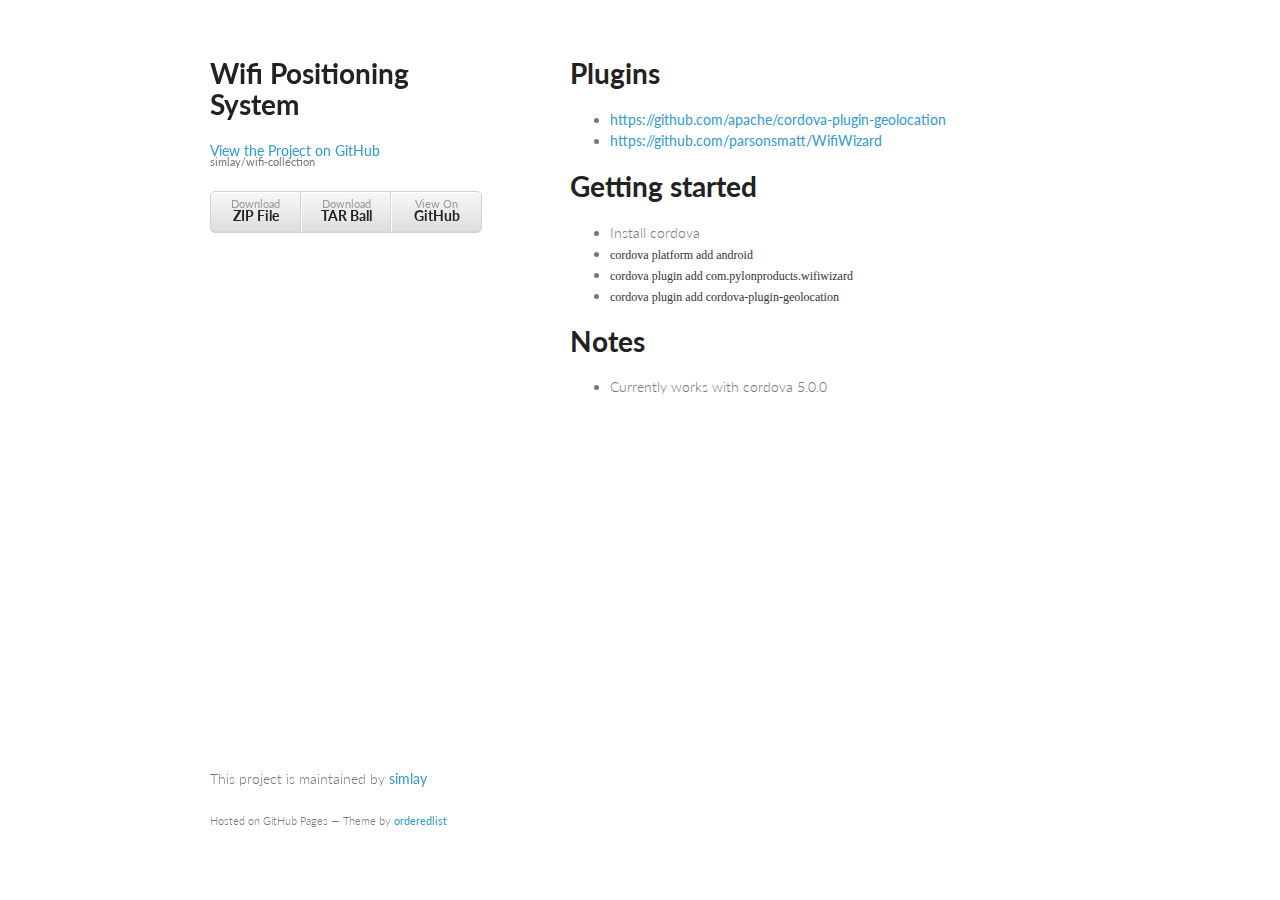
<file: index.html>
<!doctype html>
<html>
  <head>
    <meta charset="utf-8">
    <meta http-equiv="X-UA-Compatible" content="chrome=1">
    <title>Wifi Positioning System by simlay</title>

    <link rel="stylesheet" href="stylesheets/styles.css">
    <link rel="stylesheet" href="stylesheets/github-light.css">
    <meta name="viewport" content="width=device-width, initial-scale=1, user-scalable=no">
    <!--[if lt IE 9]>
    <script src="//html5shiv.googlecode.com/svn/trunk/html5.js"></script>
    <![endif]-->
  </head>
  <body>
    <div class="wrapper">
      <header>
        <h1>Wifi Positioning System</h1>
        <p></p>

        <p class="view"><a href="https://github.com/simlay/wifi-collection">View the Project on GitHub <small>simlay/wifi-collection</small></a></p>


        <ul>
          <li><a href="https://github.com/simlay/wifi-collection/zipball/master">Download <strong>ZIP File</strong></a></li>
          <li><a href="https://github.com/simlay/wifi-collection/tarball/master">Download <strong>TAR Ball</strong></a></li>
          <li><a href="https://github.com/simlay/wifi-collection">View On <strong>GitHub</strong></a></li>
        </ul>
      </header>
      <section>
        <h1>
<a id="plugins" class="anchor" href="#plugins" aria-hidden="true"><span class="octicon octicon-link"></span></a>Plugins</h1>

<ul>
<li><a href="https://github.com/apache/cordova-plugin-geolocation">https://github.com/apache/cordova-plugin-geolocation</a></li>
<li><a href="https://github.com/parsonsmatt/WifiWizard">https://github.com/parsonsmatt/WifiWizard</a></li>
</ul>

<h1>
<a id="getting-started" class="anchor" href="#getting-started" aria-hidden="true"><span class="octicon octicon-link"></span></a>Getting started</h1>

<ul>
<li>Install cordova</li>
<li><code>cordova platform add android</code></li>
<li><code>cordova plugin add com.pylonproducts.wifiwizard</code></li>
<li><code>cordova plugin add cordova-plugin-geolocation</code></li>
</ul>

<h1>
<a id="notes" class="anchor" href="#notes" aria-hidden="true"><span class="octicon octicon-link"></span></a>Notes</h1>

<ul>
<li>Currently works with cordova 5.0.0</li>
</ul>
      </section>
      <footer>
        <p>This project is maintained by <a href="https://github.com/simlay">simlay</a></p>
        <p><small>Hosted on GitHub Pages &mdash; Theme by <a href="https://github.com/orderedlist">orderedlist</a></small></p>
      </footer>
    </div>
    <script src="javascripts/scale.fix.js"></script>
    
  </body>
</html>
</file>
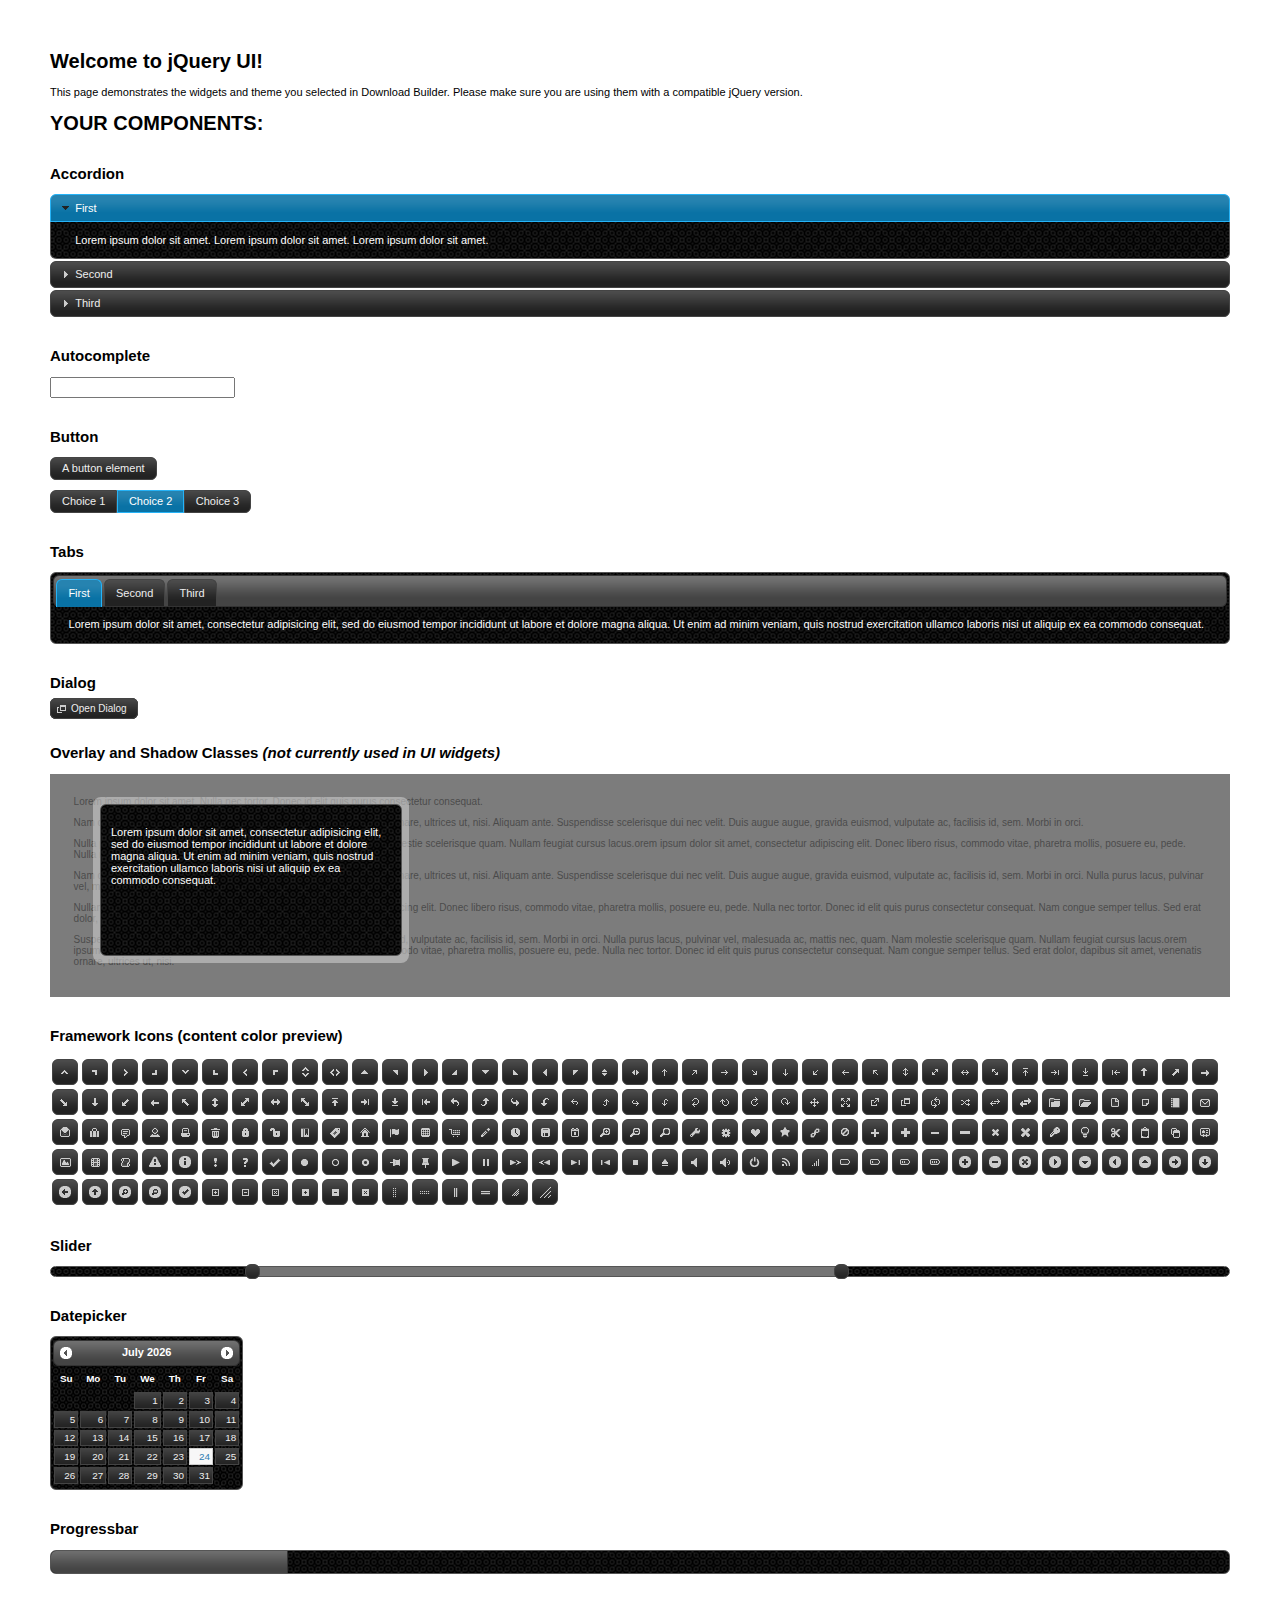
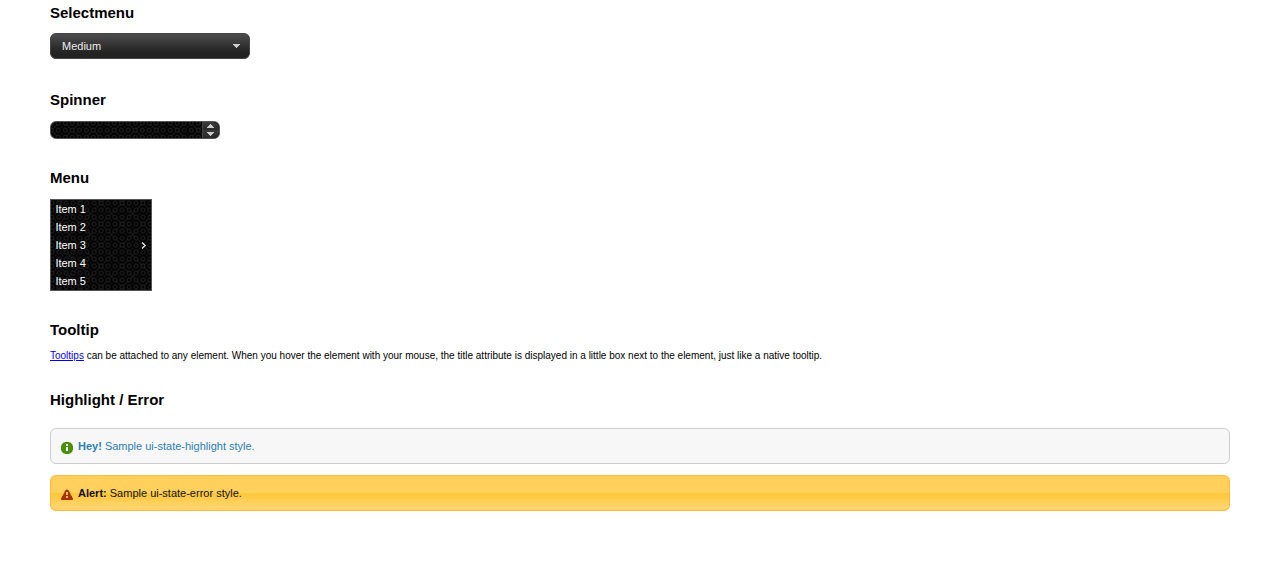
<file: visualize/jq/index.html>
<!doctype html>
<html lang="us">
<head>
	<meta charset="utf-8">
	<title>jQuery UI Example Page</title>
	<link href="jquery-ui.css" rel="stylesheet">
	<style>
	body{
		font: 62.5% "Trebuchet MS", sans-serif;
		margin: 50px;
	}
	.demoHeaders {
		margin-top: 2em;
	}
	#dialog-link {
		padding: .4em 1em .4em 20px;
		text-decoration: none;
		position: relative;
	}
	#dialog-link span.ui-icon {
		margin: 0 5px 0 0;
		position: absolute;
		left: .2em;
		top: 50%;
		margin-top: -8px;
	}
	#icons {
		margin: 0;
		padding: 0;
	}
	#icons li {
		margin: 2px;
		position: relative;
		padding: 4px 0;
		cursor: pointer;
		float: left;
		list-style: none;
	}
	#icons span.ui-icon {
		float: left;
		margin: 0 4px;
	}
	.fakewindowcontain .ui-widget-overlay {
		position: absolute;
	}
	select {
		width: 200px;
	}
	</style>
</head>
<body>

<h1>Welcome to jQuery UI!</h1>

<div class="ui-widget">
	<p>This page demonstrates the widgets and theme you selected in Download Builder. Please make sure you are using them with a compatible jQuery version.</p>
</div>

<h1>YOUR COMPONENTS:</h1>


<!-- Accordion -->
<h2 class="demoHeaders">Accordion</h2>
<div id="accordion">
	<h3>First</h3>
	<div>Lorem ipsum dolor sit amet. Lorem ipsum dolor sit amet. Lorem ipsum dolor sit amet.</div>
	<h3>Second</h3>
	<div>Phasellus mattis tincidunt nibh.</div>
	<h3>Third</h3>
	<div>Nam dui erat, auctor a, dignissim quis.</div>
</div>



<!-- Autocomplete -->
<h2 class="demoHeaders">Autocomplete</h2>
<div>
	<input id="autocomplete" title="type &quot;a&quot;">
</div>



<!-- Button -->
<h2 class="demoHeaders">Button</h2>
<button id="button">A button element</button>
<form style="margin-top: 1em;">
	<div id="radioset">
		<input type="radio" id="radio1" name="radio"><label for="radio1">Choice 1</label>
		<input type="radio" id="radio2" name="radio" checked="checked"><label for="radio2">Choice 2</label>
		<input type="radio" id="radio3" name="radio"><label for="radio3">Choice 3</label>
	</div>
</form>



<!-- Tabs -->
<h2 class="demoHeaders">Tabs</h2>
<div id="tabs">
	<ul>
		<li><a href="#tabs-1">First</a></li>
		<li><a href="#tabs-2">Second</a></li>
		<li><a href="#tabs-3">Third</a></li>
	</ul>
	<div id="tabs-1">Lorem ipsum dolor sit amet, consectetur adipisicing elit, sed do eiusmod tempor incididunt ut labore et dolore magna aliqua. Ut enim ad minim veniam, quis nostrud exercitation ullamco laboris nisi ut aliquip ex ea commodo consequat.</div>
	<div id="tabs-2">Phasellus mattis tincidunt nibh. Cras orci urna, blandit id, pretium vel, aliquet ornare, felis. Maecenas scelerisque sem non nisl. Fusce sed lorem in enim dictum bibendum.</div>
	<div id="tabs-3">Nam dui erat, auctor a, dignissim quis, sollicitudin eu, felis. Pellentesque nisi urna, interdum eget, sagittis et, consequat vestibulum, lacus. Mauris porttitor ullamcorper augue.</div>
</div>



<!-- Dialog NOTE: Dialog is not generated by UI in this demo so it can be visually styled in themeroller-->
<h2 class="demoHeaders">Dialog</h2>
<p><a href="#" id="dialog-link" class="ui-state-default ui-corner-all"><span class="ui-icon ui-icon-newwin"></span>Open Dialog</a></p>

<h2 class="demoHeaders">Overlay and Shadow Classes <em>(not currently used in UI widgets)</em></h2>
<div style="position: relative; width: 96%; height: 200px; padding:1% 2%; overflow:hidden;" class="fakewindowcontain">
	<p>Lorem ipsum dolor sit amet,  Nulla nec tortor. Donec id elit quis purus consectetur consequat. </p><p>Nam congue semper tellus. Sed erat dolor, dapibus sit amet, venenatis ornare, ultrices ut, nisi. Aliquam ante. Suspendisse scelerisque dui nec velit. Duis augue augue, gravida euismod, vulputate ac, facilisis id, sem. Morbi in orci. </p><p>Nulla purus lacus, pulvinar vel, malesuada ac, mattis nec, quam. Nam molestie scelerisque quam. Nullam feugiat cursus lacus.orem ipsum dolor sit amet, consectetur adipiscing elit. Donec libero risus, commodo vitae, pharetra mollis, posuere eu, pede. Nulla nec tortor. Donec id elit quis purus consectetur consequat. </p><p>Nam congue semper tellus. Sed erat dolor, dapibus sit amet, venenatis ornare, ultrices ut, nisi. Aliquam ante. Suspendisse scelerisque dui nec velit. Duis augue augue, gravida euismod, vulputate ac, facilisis id, sem. Morbi in orci. Nulla purus lacus, pulvinar vel, malesuada ac, mattis nec, quam. Nam molestie scelerisque quam. </p><p>Nullam feugiat cursus lacus.orem ipsum dolor sit amet, consectetur adipiscing elit. Donec libero risus, commodo vitae, pharetra mollis, posuere eu, pede. Nulla nec tortor. Donec id elit quis purus consectetur consequat. Nam congue semper tellus. Sed erat dolor, dapibus sit amet, venenatis ornare, ultrices ut, nisi. Aliquam ante. </p><p>Suspendisse scelerisque dui nec velit. Duis augue augue, gravida euismod, vulputate ac, facilisis id, sem. Morbi in orci. Nulla purus lacus, pulvinar vel, malesuada ac, mattis nec, quam. Nam molestie scelerisque quam. Nullam feugiat cursus lacus.orem ipsum dolor sit amet, consectetur adipiscing elit. Donec libero risus, commodo vitae, pharetra mollis, posuere eu, pede. Nulla nec tortor. Donec id elit quis purus consectetur consequat. Nam congue semper tellus. Sed erat dolor, dapibus sit amet, venenatis ornare, ultrices ut, nisi. </p>

	<!-- ui-dialog -->
	<div class="ui-overlay"><div class="ui-widget-overlay"></div><div class="ui-widget-shadow ui-corner-all" style="width: 302px; height: 152px; position: absolute; left: 50px; top: 30px;"></div></div>
	<div style="position: absolute; width: 280px; height: 130px;left: 50px; top: 30px; padding: 10px;" class="ui-widget ui-widget-content ui-corner-all">
		<div class="ui-dialog-content ui-widget-content" style="background: none; border: 0;">
			<p>Lorem ipsum dolor sit amet, consectetur adipisicing elit, sed do eiusmod tempor incididunt ut labore et dolore magna aliqua. Ut enim ad minim veniam, quis nostrud exercitation ullamco laboris nisi ut aliquip ex ea commodo consequat.</p>
		</div>
	</div>

</div>

<!-- ui-dialog -->
<div id="dialog" title="Dialog Title">
	<p>Lorem ipsum dolor sit amet, consectetur adipisicing elit, sed do eiusmod tempor incididunt ut labore et dolore magna aliqua. Ut enim ad minim veniam, quis nostrud exercitation ullamco laboris nisi ut aliquip ex ea commodo consequat.</p>
</div>



<h2 class="demoHeaders">Framework Icons (content color preview)</h2>
<ul id="icons" class="ui-widget ui-helper-clearfix">
	<li class="ui-state-default ui-corner-all" title=".ui-icon-carat-1-n"><span class="ui-icon ui-icon-carat-1-n"></span></li>
	<li class="ui-state-default ui-corner-all" title=".ui-icon-carat-1-ne"><span class="ui-icon ui-icon-carat-1-ne"></span></li>
	<li class="ui-state-default ui-corner-all" title=".ui-icon-carat-1-e"><span class="ui-icon ui-icon-carat-1-e"></span></li>
	<li class="ui-state-default ui-corner-all" title=".ui-icon-carat-1-se"><span class="ui-icon ui-icon-carat-1-se"></span></li>
	<li class="ui-state-default ui-corner-all" title=".ui-icon-carat-1-s"><span class="ui-icon ui-icon-carat-1-s"></span></li>
	<li class="ui-state-default ui-corner-all" title=".ui-icon-carat-1-sw"><span class="ui-icon ui-icon-carat-1-sw"></span></li>
	<li class="ui-state-default ui-corner-all" title=".ui-icon-carat-1-w"><span class="ui-icon ui-icon-carat-1-w"></span></li>
	<li class="ui-state-default ui-corner-all" title=".ui-icon-carat-1-nw"><span class="ui-icon ui-icon-carat-1-nw"></span></li>
	<li class="ui-state-default ui-corner-all" title=".ui-icon-carat-2-n-s"><span class="ui-icon ui-icon-carat-2-n-s"></span></li>
	<li class="ui-state-default ui-corner-all" title=".ui-icon-carat-2-e-w"><span class="ui-icon ui-icon-carat-2-e-w"></span></li>
	<li class="ui-state-default ui-corner-all" title=".ui-icon-triangle-1-n"><span class="ui-icon ui-icon-triangle-1-n"></span></li>
	<li class="ui-state-default ui-corner-all" title=".ui-icon-triangle-1-ne"><span class="ui-icon ui-icon-triangle-1-ne"></span></li>
	<li class="ui-state-default ui-corner-all" title=".ui-icon-triangle-1-e"><span class="ui-icon ui-icon-triangle-1-e"></span></li>
	<li class="ui-state-default ui-corner-all" title=".ui-icon-triangle-1-se"><span class="ui-icon ui-icon-triangle-1-se"></span></li>
	<li class="ui-state-default ui-corner-all" title=".ui-icon-triangle-1-s"><span class="ui-icon ui-icon-triangle-1-s"></span></li>
	<li class="ui-state-default ui-corner-all" title=".ui-icon-triangle-1-sw"><span class="ui-icon ui-icon-triangle-1-sw"></span></li>
	<li class="ui-state-default ui-corner-all" title=".ui-icon-triangle-1-w"><span class="ui-icon ui-icon-triangle-1-w"></span></li>
	<li class="ui-state-default ui-corner-all" title=".ui-icon-triangle-1-nw"><span class="ui-icon ui-icon-triangle-1-nw"></span></li>
	<li class="ui-state-default ui-corner-all" title=".ui-icon-triangle-2-n-s"><span class="ui-icon ui-icon-triangle-2-n-s"></span></li>
	<li class="ui-state-default ui-corner-all" title=".ui-icon-triangle-2-e-w"><span class="ui-icon ui-icon-triangle-2-e-w"></span></li>
	<li class="ui-state-default ui-corner-all" title=".ui-icon-arrow-1-n"><span class="ui-icon ui-icon-arrow-1-n"></span></li>
	<li class="ui-state-default ui-corner-all" title=".ui-icon-arrow-1-ne"><span class="ui-icon ui-icon-arrow-1-ne"></span></li>
	<li class="ui-state-default ui-corner-all" title=".ui-icon-arrow-1-e"><span class="ui-icon ui-icon-arrow-1-e"></span></li>
	<li class="ui-state-default ui-corner-all" title=".ui-icon-arrow-1-se"><span class="ui-icon ui-icon-arrow-1-se"></span></li>
	<li class="ui-state-default ui-corner-all" title=".ui-icon-arrow-1-s"><span class="ui-icon ui-icon-arrow-1-s"></span></li>
	<li class="ui-state-default ui-corner-all" title=".ui-icon-arrow-1-sw"><span class="ui-icon ui-icon-arrow-1-sw"></span></li>
	<li class="ui-state-default ui-corner-all" title=".ui-icon-arrow-1-w"><span class="ui-icon ui-icon-arrow-1-w"></span></li>
	<li class="ui-state-default ui-corner-all" title=".ui-icon-arrow-1-nw"><span class="ui-icon ui-icon-arrow-1-nw"></span></li>
	<li class="ui-state-default ui-corner-all" title=".ui-icon-arrow-2-n-s"><span class="ui-icon ui-icon-arrow-2-n-s"></span></li>
	<li class="ui-state-default ui-corner-all" title=".ui-icon-arrow-2-ne-sw"><span class="ui-icon ui-icon-arrow-2-ne-sw"></span></li>
	<li class="ui-state-default ui-corner-all" title=".ui-icon-arrow-2-e-w"><span class="ui-icon ui-icon-arrow-2-e-w"></span></li>
	<li class="ui-state-default ui-corner-all" title=".ui-icon-arrow-2-se-nw"><span class="ui-icon ui-icon-arrow-2-se-nw"></span></li>
	<li class="ui-state-default ui-corner-all" title=".ui-icon-arrowstop-1-n"><span class="ui-icon ui-icon-arrowstop-1-n"></span></li>
	<li class="ui-state-default ui-corner-all" title=".ui-icon-arrowstop-1-e"><span class="ui-icon ui-icon-arrowstop-1-e"></span></li>
	<li class="ui-state-default ui-corner-all" title=".ui-icon-arrowstop-1-s"><span class="ui-icon ui-icon-arrowstop-1-s"></span></li>
	<li class="ui-state-default ui-corner-all" title=".ui-icon-arrowstop-1-w"><span class="ui-icon ui-icon-arrowstop-1-w"></span></li>
	<li class="ui-state-default ui-corner-all" title=".ui-icon-arrowthick-1-n"><span class="ui-icon ui-icon-arrowthick-1-n"></span></li>
	<li class="ui-state-default ui-corner-all" title=".ui-icon-arrowthick-1-ne"><span class="ui-icon ui-icon-arrowthick-1-ne"></span></li>
	<li class="ui-state-default ui-corner-all" title=".ui-icon-arrowthick-1-e"><span class="ui-icon ui-icon-arrowthick-1-e"></span></li>
	<li class="ui-state-default ui-corner-all" title=".ui-icon-arrowthick-1-se"><span class="ui-icon ui-icon-arrowthick-1-se"></span></li>
	<li class="ui-state-default ui-corner-all" title=".ui-icon-arrowthick-1-s"><span class="ui-icon ui-icon-arrowthick-1-s"></span></li>
	<li class="ui-state-default ui-corner-all" title=".ui-icon-arrowthick-1-sw"><span class="ui-icon ui-icon-arrowthick-1-sw"></span></li>
	<li class="ui-state-default ui-corner-all" title=".ui-icon-arrowthick-1-w"><span class="ui-icon ui-icon-arrowthick-1-w"></span></li>
	<li class="ui-state-default ui-corner-all" title=".ui-icon-arrowthick-1-nw"><span class="ui-icon ui-icon-arrowthick-1-nw"></span></li>
	<li class="ui-state-default ui-corner-all" title=".ui-icon-arrowthick-2-n-s"><span class="ui-icon ui-icon-arrowthick-2-n-s"></span></li>
	<li class="ui-state-default ui-corner-all" title=".ui-icon-arrowthick-2-ne-sw"><span class="ui-icon ui-icon-arrowthick-2-ne-sw"></span></li>
	<li class="ui-state-default ui-corner-all" title=".ui-icon-arrowthick-2-e-w"><span class="ui-icon ui-icon-arrowthick-2-e-w"></span></li>
	<li class="ui-state-default ui-corner-all" title=".ui-icon-arrowthick-2-se-nw"><span class="ui-icon ui-icon-arrowthick-2-se-nw"></span></li>
	<li class="ui-state-default ui-corner-all" title=".ui-icon-arrowthickstop-1-n"><span class="ui-icon ui-icon-arrowthickstop-1-n"></span></li>
	<li class="ui-state-default ui-corner-all" title=".ui-icon-arrowthickstop-1-e"><span class="ui-icon ui-icon-arrowthickstop-1-e"></span></li>
	<li class="ui-state-default ui-corner-all" title=".ui-icon-arrowthickstop-1-s"><span class="ui-icon ui-icon-arrowthickstop-1-s"></span></li>
	<li class="ui-state-default ui-corner-all" title=".ui-icon-arrowthickstop-1-w"><span class="ui-icon ui-icon-arrowthickstop-1-w"></span></li>
	<li class="ui-state-default ui-corner-all" title=".ui-icon-arrowreturnthick-1-w"><span class="ui-icon ui-icon-arrowreturnthick-1-w"></span></li>
	<li class="ui-state-default ui-corner-all" title=".ui-icon-arrowreturnthick-1-n"><span class="ui-icon ui-icon-arrowreturnthick-1-n"></span></li>
	<li class="ui-state-default ui-corner-all" title=".ui-icon-arrowreturnthick-1-e"><span class="ui-icon ui-icon-arrowreturnthick-1-e"></span></li>
	<li class="ui-state-default ui-corner-all" title=".ui-icon-arrowreturnthick-1-s"><span class="ui-icon ui-icon-arrowreturnthick-1-s"></span></li>
	<li class="ui-state-default ui-corner-all" title=".ui-icon-arrowreturn-1-w"><span class="ui-icon ui-icon-arrowreturn-1-w"></span></li>
	<li class="ui-state-default ui-corner-all" title=".ui-icon-arrowreturn-1-n"><span class="ui-icon ui-icon-arrowreturn-1-n"></span></li>
	<li class="ui-state-default ui-corner-all" title=".ui-icon-arrowreturn-1-e"><span class="ui-icon ui-icon-arrowreturn-1-e"></span></li>
	<li class="ui-state-default ui-corner-all" title=".ui-icon-arrowreturn-1-s"><span class="ui-icon ui-icon-arrowreturn-1-s"></span></li>
	<li class="ui-state-default ui-corner-all" title=".ui-icon-arrowrefresh-1-w"><span class="ui-icon ui-icon-arrowrefresh-1-w"></span></li>
	<li class="ui-state-default ui-corner-all" title=".ui-icon-arrowrefresh-1-n"><span class="ui-icon ui-icon-arrowrefresh-1-n"></span></li>
	<li class="ui-state-default ui-corner-all" title=".ui-icon-arrowrefresh-1-e"><span class="ui-icon ui-icon-arrowrefresh-1-e"></span></li>
	<li class="ui-state-default ui-corner-all" title=".ui-icon-arrowrefresh-1-s"><span class="ui-icon ui-icon-arrowrefresh-1-s"></span></li>
	<li class="ui-state-default ui-corner-all" title=".ui-icon-arrow-4"><span class="ui-icon ui-icon-arrow-4"></span></li>
	<li class="ui-state-default ui-corner-all" title=".ui-icon-arrow-4-diag"><span class="ui-icon ui-icon-arrow-4-diag"></span></li>
	<li class="ui-state-default ui-corner-all" title=".ui-icon-extlink"><span class="ui-icon ui-icon-extlink"></span></li>
	<li class="ui-state-default ui-corner-all" title=".ui-icon-newwin"><span class="ui-icon ui-icon-newwin"></span></li>
	<li class="ui-state-default ui-corner-all" title=".ui-icon-refresh"><span class="ui-icon ui-icon-refresh"></span></li>
	<li class="ui-state-default ui-corner-all" title=".ui-icon-shuffle"><span class="ui-icon ui-icon-shuffle"></span></li>
	<li class="ui-state-default ui-corner-all" title=".ui-icon-transfer-e-w"><span class="ui-icon ui-icon-transfer-e-w"></span></li>
	<li class="ui-state-default ui-corner-all" title=".ui-icon-transferthick-e-w"><span class="ui-icon ui-icon-transferthick-e-w"></span></li>
	<li class="ui-state-default ui-corner-all" title=".ui-icon-folder-collapsed"><span class="ui-icon ui-icon-folder-collapsed"></span></li>
	<li class="ui-state-default ui-corner-all" title=".ui-icon-folder-open"><span class="ui-icon ui-icon-folder-open"></span></li>
	<li class="ui-state-default ui-corner-all" title=".ui-icon-document"><span class="ui-icon ui-icon-document"></span></li>
	<li class="ui-state-default ui-corner-all" title=".ui-icon-document-b"><span class="ui-icon ui-icon-document-b"></span></li>
	<li class="ui-state-default ui-corner-all" title=".ui-icon-note"><span class="ui-icon ui-icon-note"></span></li>
	<li class="ui-state-default ui-corner-all" title=".ui-icon-mail-closed"><span class="ui-icon ui-icon-mail-closed"></span></li>
	<li class="ui-state-default ui-corner-all" title=".ui-icon-mail-open"><span class="ui-icon ui-icon-mail-open"></span></li>
	<li class="ui-state-default ui-corner-all" title=".ui-icon-suitcase"><span class="ui-icon ui-icon-suitcase"></span></li>
	<li class="ui-state-default ui-corner-all" title=".ui-icon-comment"><span class="ui-icon ui-icon-comment"></span></li>
	<li class="ui-state-default ui-corner-all" title=".ui-icon-person"><span class="ui-icon ui-icon-person"></span></li>
	<li class="ui-state-default ui-corner-all" title=".ui-icon-print"><span class="ui-icon ui-icon-print"></span></li>
	<li class="ui-state-default ui-corner-all" title=".ui-icon-trash"><span class="ui-icon ui-icon-trash"></span></li>
	<li class="ui-state-default ui-corner-all" title=".ui-icon-locked"><span class="ui-icon ui-icon-locked"></span></li>
	<li class="ui-state-default ui-corner-all" title=".ui-icon-unlocked"><span class="ui-icon ui-icon-unlocked"></span></li>
	<li class="ui-state-default ui-corner-all" title=".ui-icon-bookmark"><span class="ui-icon ui-icon-bookmark"></span></li>
	<li class="ui-state-default ui-corner-all" title=".ui-icon-tag"><span class="ui-icon ui-icon-tag"></span></li>
	<li class="ui-state-default ui-corner-all" title=".ui-icon-home"><span class="ui-icon ui-icon-home"></span></li>
	<li class="ui-state-default ui-corner-all" title=".ui-icon-flag"><span class="ui-icon ui-icon-flag"></span></li>
	<li class="ui-state-default ui-corner-all" title=".ui-icon-calculator"><span class="ui-icon ui-icon-calculator"></span></li>
	<li class="ui-state-default ui-corner-all" title=".ui-icon-cart"><span class="ui-icon ui-icon-cart"></span></li>
	<li class="ui-state-default ui-corner-all" title=".ui-icon-pencil"><span class="ui-icon ui-icon-pencil"></span></li>
	<li class="ui-state-default ui-corner-all" title=".ui-icon-clock"><span class="ui-icon ui-icon-clock"></span></li>
	<li class="ui-state-default ui-corner-all" title=".ui-icon-disk"><span class="ui-icon ui-icon-disk"></span></li>
	<li class="ui-state-default ui-corner-all" title=".ui-icon-calendar"><span class="ui-icon ui-icon-calendar"></span></li>
	<li class="ui-state-default ui-corner-all" title=".ui-icon-zoomin"><span class="ui-icon ui-icon-zoomin"></span></li>
	<li class="ui-state-default ui-corner-all" title=".ui-icon-zoomout"><span class="ui-icon ui-icon-zoomout"></span></li>
	<li class="ui-state-default ui-corner-all" title=".ui-icon-search"><span class="ui-icon ui-icon-search"></span></li>
	<li class="ui-state-default ui-corner-all" title=".ui-icon-wrench"><span class="ui-icon ui-icon-wrench"></span></li>
	<li class="ui-state-default ui-corner-all" title=".ui-icon-gear"><span class="ui-icon ui-icon-gear"></span></li>
	<li class="ui-state-default ui-corner-all" title=".ui-icon-heart"><span class="ui-icon ui-icon-heart"></span></li>
	<li class="ui-state-default ui-corner-all" title=".ui-icon-star"><span class="ui-icon ui-icon-star"></span></li>
	<li class="ui-state-default ui-corner-all" title=".ui-icon-link"><span class="ui-icon ui-icon-link"></span></li>
	<li class="ui-state-default ui-corner-all" title=".ui-icon-cancel"><span class="ui-icon ui-icon-cancel"></span></li>
	<li class="ui-state-default ui-corner-all" title=".ui-icon-plus"><span class="ui-icon ui-icon-plus"></span></li>
	<li class="ui-state-default ui-corner-all" title=".ui-icon-plusthick"><span class="ui-icon ui-icon-plusthick"></span></li>
	<li class="ui-state-default ui-corner-all" title=".ui-icon-minus"><span class="ui-icon ui-icon-minus"></span></li>
	<li class="ui-state-default ui-corner-all" title=".ui-icon-minusthick"><span class="ui-icon ui-icon-minusthick"></span></li>
	<li class="ui-state-default ui-corner-all" title=".ui-icon-close"><span class="ui-icon ui-icon-close"></span></li>
	<li class="ui-state-default ui-corner-all" title=".ui-icon-closethick"><span class="ui-icon ui-icon-closethick"></span></li>
	<li class="ui-state-default ui-corner-all" title=".ui-icon-key"><span class="ui-icon ui-icon-key"></span></li>
	<li class="ui-state-default ui-corner-all" title=".ui-icon-lightbulb"><span class="ui-icon ui-icon-lightbulb"></span></li>
	<li class="ui-state-default ui-corner-all" title=".ui-icon-scissors"><span class="ui-icon ui-icon-scissors"></span></li>
	<li class="ui-state-default ui-corner-all" title=".ui-icon-clipboard"><span class="ui-icon ui-icon-clipboard"></span></li>
	<li class="ui-state-default ui-corner-all" title=".ui-icon-copy"><span class="ui-icon ui-icon-copy"></span></li>
	<li class="ui-state-default ui-corner-all" title=".ui-icon-contact"><span class="ui-icon ui-icon-contact"></span></li>
	<li class="ui-state-default ui-corner-all" title=".ui-icon-image"><span class="ui-icon ui-icon-image"></span></li>
	<li class="ui-state-default ui-corner-all" title=".ui-icon-video"><span class="ui-icon ui-icon-video"></span></li>
	<li class="ui-state-default ui-corner-all" title=".ui-icon-script"><span class="ui-icon ui-icon-script"></span></li>
	<li class="ui-state-default ui-corner-all" title=".ui-icon-alert"><span class="ui-icon ui-icon-alert"></span></li>
	<li class="ui-state-default ui-corner-all" title=".ui-icon-info"><span class="ui-icon ui-icon-info"></span></li>
	<li class="ui-state-default ui-corner-all" title=".ui-icon-notice"><span class="ui-icon ui-icon-notice"></span></li>
	<li class="ui-state-default ui-corner-all" title=".ui-icon-help"><span class="ui-icon ui-icon-help"></span></li>
	<li class="ui-state-default ui-corner-all" title=".ui-icon-check"><span class="ui-icon ui-icon-check"></span></li>
	<li class="ui-state-default ui-corner-all" title=".ui-icon-bullet"><span class="ui-icon ui-icon-bullet"></span></li>
	<li class="ui-state-default ui-corner-all" title=".ui-icon-radio-off"><span class="ui-icon ui-icon-radio-off"></span></li>
	<li class="ui-state-default ui-corner-all" title=".ui-icon-radio-on"><span class="ui-icon ui-icon-radio-on"></span></li>
	<li class="ui-state-default ui-corner-all" title=".ui-icon-pin-w"><span class="ui-icon ui-icon-pin-w"></span></li>
	<li class="ui-state-default ui-corner-all" title=".ui-icon-pin-s"><span class="ui-icon ui-icon-pin-s"></span></li>
	<li class="ui-state-default ui-corner-all" title=".ui-icon-play"><span class="ui-icon ui-icon-play"></span></li>
	<li class="ui-state-default ui-corner-all" title=".ui-icon-pause"><span class="ui-icon ui-icon-pause"></span></li>
	<li class="ui-state-default ui-corner-all" title=".ui-icon-seek-next"><span class="ui-icon ui-icon-seek-next"></span></li>
	<li class="ui-state-default ui-corner-all" title=".ui-icon-seek-prev"><span class="ui-icon ui-icon-seek-prev"></span></li>
	<li class="ui-state-default ui-corner-all" title=".ui-icon-seek-end"><span class="ui-icon ui-icon-seek-end"></span></li>
	<li class="ui-state-default ui-corner-all" title=".ui-icon-seek-first"><span class="ui-icon ui-icon-seek-first"></span></li>
	<li class="ui-state-default ui-corner-all" title=".ui-icon-stop"><span class="ui-icon ui-icon-stop"></span></li>
	<li class="ui-state-default ui-corner-all" title=".ui-icon-eject"><span class="ui-icon ui-icon-eject"></span></li>
	<li class="ui-state-default ui-corner-all" title=".ui-icon-volume-off"><span class="ui-icon ui-icon-volume-off"></span></li>
	<li class="ui-state-default ui-corner-all" title=".ui-icon-volume-on"><span class="ui-icon ui-icon-volume-on"></span></li>
	<li class="ui-state-default ui-corner-all" title=".ui-icon-power"><span class="ui-icon ui-icon-power"></span></li>
	<li class="ui-state-default ui-corner-all" title=".ui-icon-signal-diag"><span class="ui-icon ui-icon-signal-diag"></span></li>
	<li class="ui-state-default ui-corner-all" title=".ui-icon-signal"><span class="ui-icon ui-icon-signal"></span></li>
	<li class="ui-state-default ui-corner-all" title=".ui-icon-battery-0"><span class="ui-icon ui-icon-battery-0"></span></li>
	<li class="ui-state-default ui-corner-all" title=".ui-icon-battery-1"><span class="ui-icon ui-icon-battery-1"></span></li>
	<li class="ui-state-default ui-corner-all" title=".ui-icon-battery-2"><span class="ui-icon ui-icon-battery-2"></span></li>
	<li class="ui-state-default ui-corner-all" title=".ui-icon-battery-3"><span class="ui-icon ui-icon-battery-3"></span></li>
	<li class="ui-state-default ui-corner-all" title=".ui-icon-circle-plus"><span class="ui-icon ui-icon-circle-plus"></span></li>
	<li class="ui-state-default ui-corner-all" title=".ui-icon-circle-minus"><span class="ui-icon ui-icon-circle-minus"></span></li>
	<li class="ui-state-default ui-corner-all" title=".ui-icon-circle-close"><span class="ui-icon ui-icon-circle-close"></span></li>
	<li class="ui-state-default ui-corner-all" title=".ui-icon-circle-triangle-e"><span class="ui-icon ui-icon-circle-triangle-e"></span></li>
	<li class="ui-state-default ui-corner-all" title=".ui-icon-circle-triangle-s"><span class="ui-icon ui-icon-circle-triangle-s"></span></li>
	<li class="ui-state-default ui-corner-all" title=".ui-icon-circle-triangle-w"><span class="ui-icon ui-icon-circle-triangle-w"></span></li>
	<li class="ui-state-default ui-corner-all" title=".ui-icon-circle-triangle-n"><span class="ui-icon ui-icon-circle-triangle-n"></span></li>
	<li class="ui-state-default ui-corner-all" title=".ui-icon-circle-arrow-e"><span class="ui-icon ui-icon-circle-arrow-e"></span></li>
	<li class="ui-state-default ui-corner-all" title=".ui-icon-circle-arrow-s"><span class="ui-icon ui-icon-circle-arrow-s"></span></li>
	<li class="ui-state-default ui-corner-all" title=".ui-icon-circle-arrow-w"><span class="ui-icon ui-icon-circle-arrow-w"></span></li>
	<li class="ui-state-default ui-corner-all" title=".ui-icon-circle-arrow-n"><span class="ui-icon ui-icon-circle-arrow-n"></span></li>
	<li class="ui-state-default ui-corner-all" title=".ui-icon-circle-zoomin"><span class="ui-icon ui-icon-circle-zoomin"></span></li>
	<li class="ui-state-default ui-corner-all" title=".ui-icon-circle-zoomout"><span class="ui-icon ui-icon-circle-zoomout"></span></li>
	<li class="ui-state-default ui-corner-all" title=".ui-icon-circle-check"><span class="ui-icon ui-icon-circle-check"></span></li>
	<li class="ui-state-default ui-corner-all" title=".ui-icon-circlesmall-plus"><span class="ui-icon ui-icon-circlesmall-plus"></span></li>
	<li class="ui-state-default ui-corner-all" title=".ui-icon-circlesmall-minus"><span class="ui-icon ui-icon-circlesmall-minus"></span></li>
	<li class="ui-state-default ui-corner-all" title=".ui-icon-circlesmall-close"><span class="ui-icon ui-icon-circlesmall-close"></span></li>
	<li class="ui-state-default ui-corner-all" title=".ui-icon-squaresmall-plus"><span class="ui-icon ui-icon-squaresmall-plus"></span></li>
	<li class="ui-state-default ui-corner-all" title=".ui-icon-squaresmall-minus"><span class="ui-icon ui-icon-squaresmall-minus"></span></li>
	<li class="ui-state-default ui-corner-all" title=".ui-icon-squaresmall-close"><span class="ui-icon ui-icon-squaresmall-close"></span></li>
	<li class="ui-state-default ui-corner-all" title=".ui-icon-grip-dotted-vertical"><span class="ui-icon ui-icon-grip-dotted-vertical"></span></li>
	<li class="ui-state-default ui-corner-all" title=".ui-icon-grip-dotted-horizontal"><span class="ui-icon ui-icon-grip-dotted-horizontal"></span></li>
	<li class="ui-state-default ui-corner-all" title=".ui-icon-grip-solid-vertical"><span class="ui-icon ui-icon-grip-solid-vertical"></span></li>
	<li class="ui-state-default ui-corner-all" title=".ui-icon-grip-solid-horizontal"><span class="ui-icon ui-icon-grip-solid-horizontal"></span></li>
	<li class="ui-state-default ui-corner-all" title=".ui-icon-gripsmall-diagonal-se"><span class="ui-icon ui-icon-gripsmall-diagonal-se"></span></li>
	<li class="ui-state-default ui-corner-all" title=".ui-icon-grip-diagonal-se"><span class="ui-icon ui-icon-grip-diagonal-se"></span></li>
</ul>


<!-- Slider -->
<h2 class="demoHeaders">Slider</h2>
<div id="slider"></div>



<!-- Datepicker -->
<h2 class="demoHeaders">Datepicker</h2>
<div id="datepicker"></div>



<!-- Progressbar -->
<h2 class="demoHeaders">Progressbar</h2>
<div id="progressbar"></div>



<!-- Progressbar -->
<h2 class="demoHeaders">Selectmenu</h2>
<select id="selectmenu">
	<option>Slower</option>
	<option>Slow</option>
	<option selected="selected">Medium</option>
	<option>Fast</option>
	<option>Faster</option>
</select>



<!-- Spinner -->
<h2 class="demoHeaders">Spinner</h2>
<input id="spinner">



<!-- Menu -->
<h2 class="demoHeaders">Menu</h2>
<ul style="width:100px;" id="menu">
	<li>Item 1</li>
	<li>Item 2</li>
	<li>Item 3
		<ul>
			<li>Item 3-1</li>
			<li>Item 3-2</li>
			<li>Item 3-3</li>
			<li>Item 3-4</li>
			<li>Item 3-5</li>
		</ul>
	</li>
	<li>Item 4</li>
	<li>Item 5</li>
</ul>



<!-- Tooltip -->
<h2 class="demoHeaders">Tooltip</h2>
<p id="tooltip">
	<a href="#" title="That&apos;s what this widget is">Tooltips</a> can be attached to any element. When you hover
the element with your mouse, the title attribute is displayed in a little box next to the element, just like a native tooltip.
</p>


<!-- Highlight / Error -->
<h2 class="demoHeaders">Highlight / Error</h2>
<div class="ui-widget">
	<div class="ui-state-highlight ui-corner-all" style="margin-top: 20px; padding: 0 .7em;">
		<p><span class="ui-icon ui-icon-info" style="float: left; margin-right: .3em;"></span>
		<strong>Hey!</strong> Sample ui-state-highlight style.</p>
	</div>
</div>
<br>
<div class="ui-widget">
	<div class="ui-state-error ui-corner-all" style="padding: 0 .7em;">
		<p><span class="ui-icon ui-icon-alert" style="float: left; margin-right: .3em;"></span>
		<strong>Alert:</strong> Sample ui-state-error style.</p>
	</div>
</div>

<script src="external/jquery/jquery.js"></script>
<script src="jquery-ui.js"></script>
<script>

$( "#accordion" ).accordion();



var availableTags = [
	"ActionScript",
	"AppleScript",
	"Asp",
	"BASIC",
	"C",
	"C++",
	"Clojure",
	"COBOL",
	"ColdFusion",
	"Erlang",
	"Fortran",
	"Groovy",
	"Haskell",
	"Java",
	"JavaScript",
	"Lisp",
	"Perl",
	"PHP",
	"Python",
	"Ruby",
	"Scala",
	"Scheme"
];
$( "#autocomplete" ).autocomplete({
	source: availableTags
});



$( "#button" ).button();
$( "#radioset" ).buttonset();



$( "#tabs" ).tabs();



$( "#dialog" ).dialog({
	autoOpen: false,
	width: 400,
	buttons: [
		{
			text: "Ok",
			click: function() {
				$( this ).dialog( "close" );
			}
		},
		{
			text: "Cancel",
			click: function() {
				$( this ).dialog( "close" );
			}
		}
	]
});

// Link to open the dialog
$( "#dialog-link" ).click(function( event ) {
	$( "#dialog" ).dialog( "open" );
	event.preventDefault();
});



$( "#datepicker" ).datepicker({
	inline: true
});



$( "#slider" ).slider({
	range: true,
	values: [ 17, 67 ]
});



$( "#progressbar" ).progressbar({
	value: 20
});



$( "#spinner" ).spinner();



$( "#menu" ).menu();



$( "#tooltip" ).tooltip();



$( "#selectmenu" ).selectmenu();


// Hover states on the static widgets
$( "#dialog-link, #icons li" ).hover(
	function() {
		$( this ).addClass( "ui-state-hover" );
	},
	function() {
		$( this ).removeClass( "ui-state-hover" );
	}
);
</script>
</body>
</html>
</file>
<file: stylesheets/styles.css>
@import url(https://fonts.googleapis.com/css?family=Lato:300italic,700italic,300,700);

body {
  padding:50px;
  font:14px/1.5 Lato, "Helvetica Neue", Helvetica, Arial, sans-serif;
  color:#777;
  font-weight:300;
}

h1, h2, h3, h4, h5, h6 {
  color:#222;
  margin:0 0 20px;
}

p, ul, ol, table, pre, dl {
  margin:0 0 20px;
}

h1, h2, h3 {
  line-height:1.1;
}

h1 {
  font-size:28px;
}

h2 {
  color:#393939;
}

h3, h4, h5, h6 {
  color:#494949;
}

a {
  color:#39c;
  font-weight:400;
  text-decoration:none;
}

a small {
  font-size:11px;
  color:#777;
  margin-top:-0.6em;
  display:block;
}

.wrapper {
  width:860px;
  margin:0 auto;
}

blockquote {
  border-left:1px solid #e5e5e5;
  margin:0;
  padding:0 0 0 20px;
  font-style:italic;
}

code, pre {
  font-family:Monaco, Bitstream Vera Sans Mono, Lucida Console, Terminal;
  color:#333;
  font-size:12px;
}

pre {
  padding:8px 15px;
  background: #f8f8f8;
  border-radius:5px;
  border:1px solid #e5e5e5;
  overflow-x: auto;
}

table {
  width:100%;
  border-collapse:collapse;
}

th, td {
  text-align:left;
  padding:5px 10px;
  border-bottom:1px solid #e5e5e5;
}

dt {
  color:#444;
  font-weight:700;
}

th {
  color:#444;
}

img {
  max-width:100%;
}

header {
  width:270px;
  float:left;
  position:fixed;
}

header ul {
  list-style:none;
  height:40px;

  padding:0;

  background: #eee;
  background: -moz-linear-gradient(top, #f8f8f8 0%, #dddddd 100%);
  background: -webkit-gradient(linear, left top, left bottom, color-stop(0%,#f8f8f8), color-stop(100%,#dddddd));
  background: -webkit-linear-gradient(top, #f8f8f8 0%,#dddddd 100%);
  background: -o-linear-gradient(top, #f8f8f8 0%,#dddddd 100%);
  background: -ms-linear-gradient(top, #f8f8f8 0%,#dddddd 100%);
  background: linear-gradient(top, #f8f8f8 0%,#dddddd 100%);

  border-radius:5px;
  border:1px solid #d2d2d2;
  box-shadow:inset #fff 0 1px 0, inset rgba(0,0,0,0.03) 0 -1px 0;
  width:270px;
}

header li {
  width:89px;
  float:left;
  border-right:1px solid #d2d2d2;
  height:40px;
}

header ul a {
  line-height:1;
  font-size:11px;
  color:#999;
  display:block;
  text-align:center;
  padding-top:6px;
  height:40px;
}

strong {
  color:#222;
  font-weight:700;
}

header ul li + li {
  width:88px;
  border-left:1px solid #fff;
}

header ul li + li + li {
  border-right:none;
  width:89px;
}

header ul a strong {
  font-size:14px;
  display:block;
  color:#222;
}

section {
  width:500px;
  float:right;
  padding-bottom:50px;
}

small {
  font-size:11px;
}

hr {
  border:0;
  background:#e5e5e5;
  height:1px;
  margin:0 0 20px;
}

footer {
  width:270px;
  float:left;
  position:fixed;
  bottom:50px;
}

@media print, screen and (max-width: 960px) {

  div.wrapper {
    width:auto;
    margin:0;
  }

  header, section, footer {
    float:none;
    position:static;
    width:auto;
  }

  header {
    padding-right:320px;
  }

  section {
    border:1px solid #e5e5e5;
    border-width:1px 0;
    padding:20px 0;
    margin:0 0 20px;
  }

  header a small {
    display:inline;
  }

  header ul {
    position:absolute;
    right:50px;
    top:52px;
  }
}

@media print, screen and (max-width: 720px) {
  body {
    word-wrap:break-word;
  }

  header {
    padding:0;
  }

  header ul, header p.view {
    position:static;
  }

  pre, code {
    word-wrap:normal;
  }
}

@media print, screen and (max-width: 480px) {
  body {
    padding:15px;
  }

  header ul {
    display:none;
  }
}

@media print {
  body {
    padding:0.4in;
    font-size:12pt;
    color:#444;
  }
}
</file>
<file: stylesheets/github-light.css>
/*
   Copyright 2014 GitHub Inc.

   Licensed under the Apache License, Version 2.0 (the "License");
   you may not use this file except in compliance with the License.
   You may obtain a copy of the License at

       http://www.apache.org/licenses/LICENSE-2.0

   Unless required by applicable law or agreed to in writing, software
   distributed under the License is distributed on an "AS IS" BASIS,
   WITHOUT WARRANTIES OR CONDITIONS OF ANY KIND, either express or implied.
   See the License for the specific language governing permissions and
   limitations under the License.

*/

.pl-c /* comment */ {
  color: #969896;
}

.pl-c1      /* constant, markup.raw, meta.diff.header, meta.module-reference, meta.property-name, support, support.constant, support.variable, variable.other.constant */,
.pl-s .pl-v /* string variable */ {
  color: #0086b3;
}

.pl-e  /* entity */,
.pl-en /* entity.name */ {
  color: #795da3;
}

.pl-s .pl-s1 /* string source */,
.pl-smi      /* storage.modifier.import, storage.modifier.package, storage.type.java, variable.other, variable.parameter.function */ {
  color: #333;
}

.pl-ent /* entity.name.tag */ {
  color: #63a35c;
}

.pl-k /* keyword, storage, storage.type */ {
  color: #a71d5d;
}

.pl-pds              /* punctuation.definition.string, string.regexp.character-class */,
.pl-s                /* string */,
.pl-s .pl-pse .pl-s1 /* string punctuation.section.embedded source */,
.pl-sr               /* string.regexp */,
.pl-sr .pl-cce       /* string.regexp constant.character.escape */,
.pl-sr .pl-sra       /* string.regexp string.regexp.arbitrary-repitition */,
.pl-sr .pl-sre       /* string.regexp source.ruby.embedded */ {
  color: #183691;
}

.pl-v /* variable */ {
  color: #ed6a43;
}

.pl-id /* invalid.deprecated */ {
  color: #b52a1d;
}

.pl-ii /* invalid.illegal */ {
  background-color: #b52a1d;
  color: #f8f8f8;
}

.pl-sr .pl-cce /* string.regexp constant.character.escape */ {
  color: #63a35c;
  font-weight: bold;
}

.pl-ml /* markup.list */ {
  color: #693a17;
}

.pl-mh        /* markup.heading */,
.pl-mh .pl-en /* markup.heading entity.name */,
.pl-ms        /* meta.separator */ {
  color: #1d3e81;
  font-weight: bold;
}

.pl-mq /* markup.quote */ {
  color: #008080;
}

.pl-mi /* markup.italic */ {
  color: #333;
  font-style: italic;
}

.pl-mb /* markup.bold */ {
  color: #333;
  font-weight: bold;
}

.pl-md /* markup.deleted, meta.diff.header.from-file */ {
  background-color: #ffecec;
  color: #bd2c00;
}

.pl-mi1 /* markup.inserted, meta.diff.header.to-file */ {
  background-color: #eaffea;
  color: #55a532;
}

.pl-mdr /* meta.diff.range */ {
  color: #795da3;
  font-weight: bold;
}

.pl-mo /* meta.output */ {
  color: #1d3e81;
}
</file>
